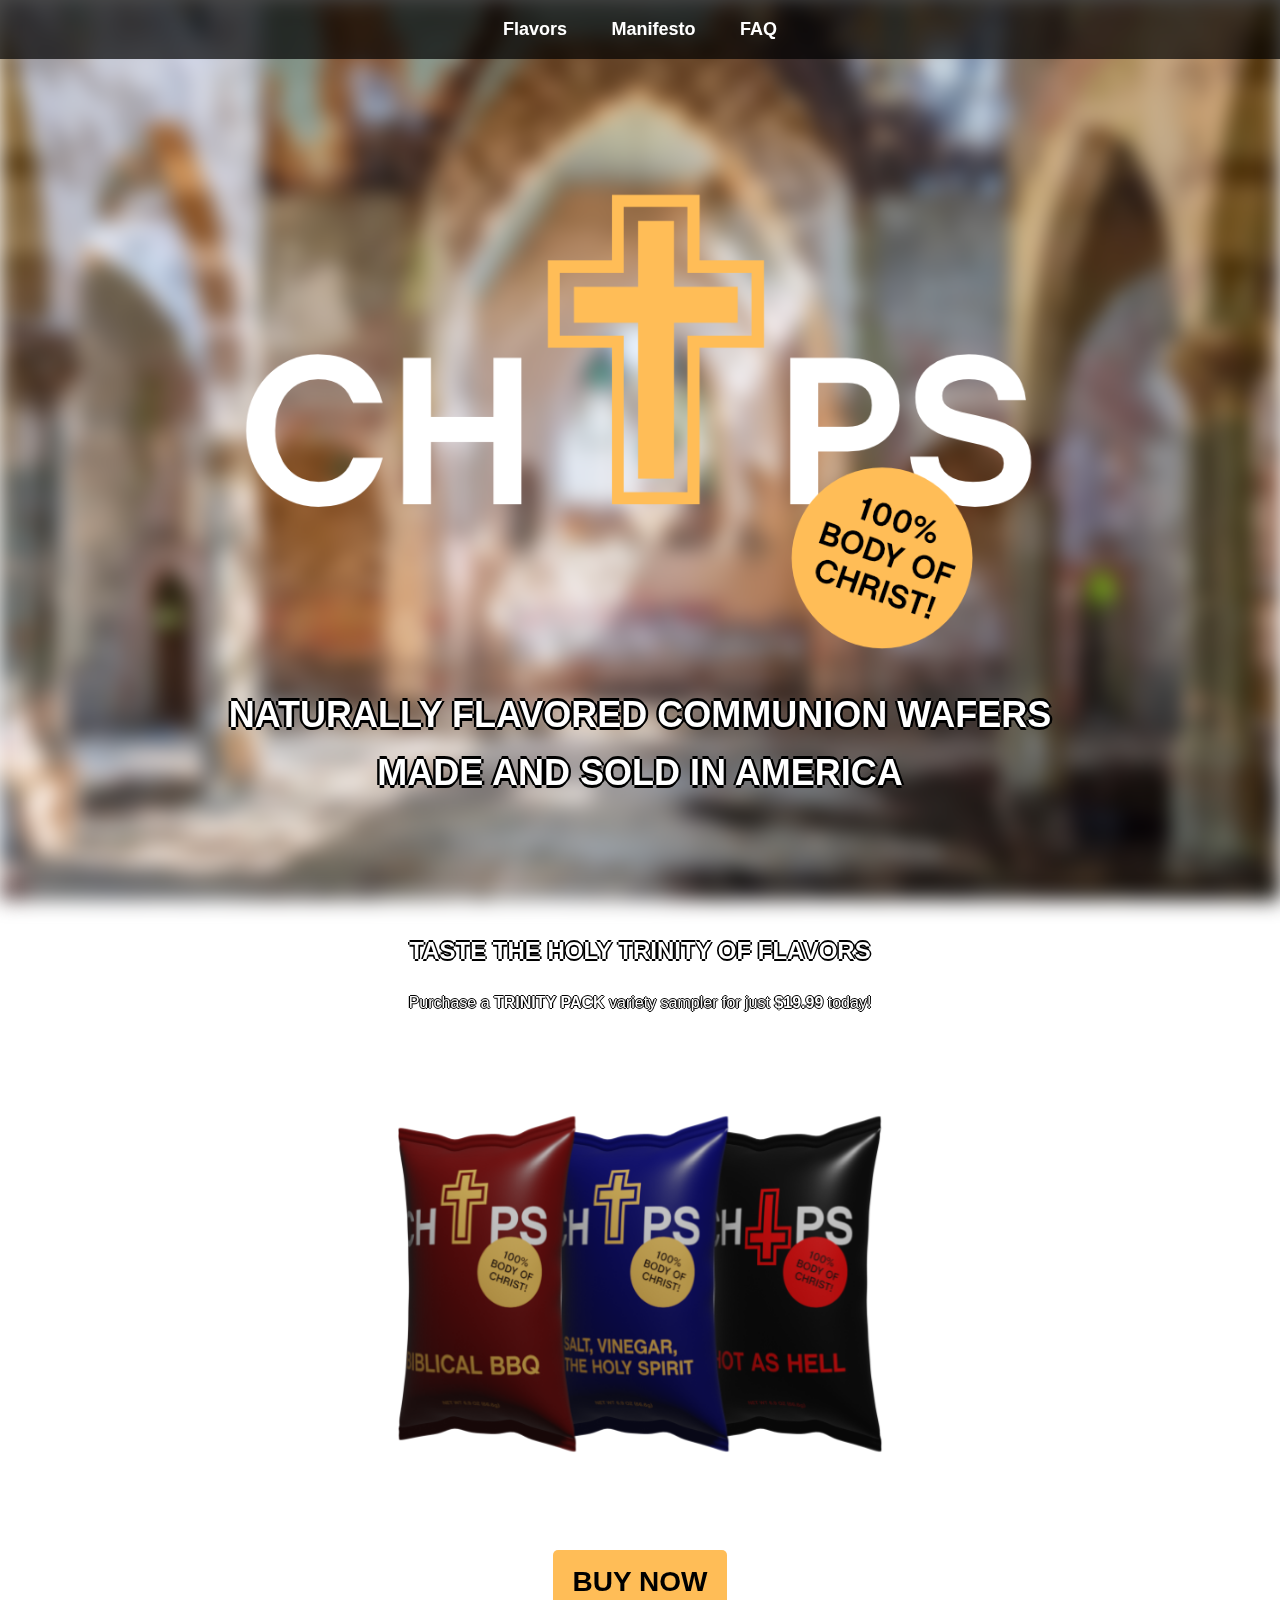
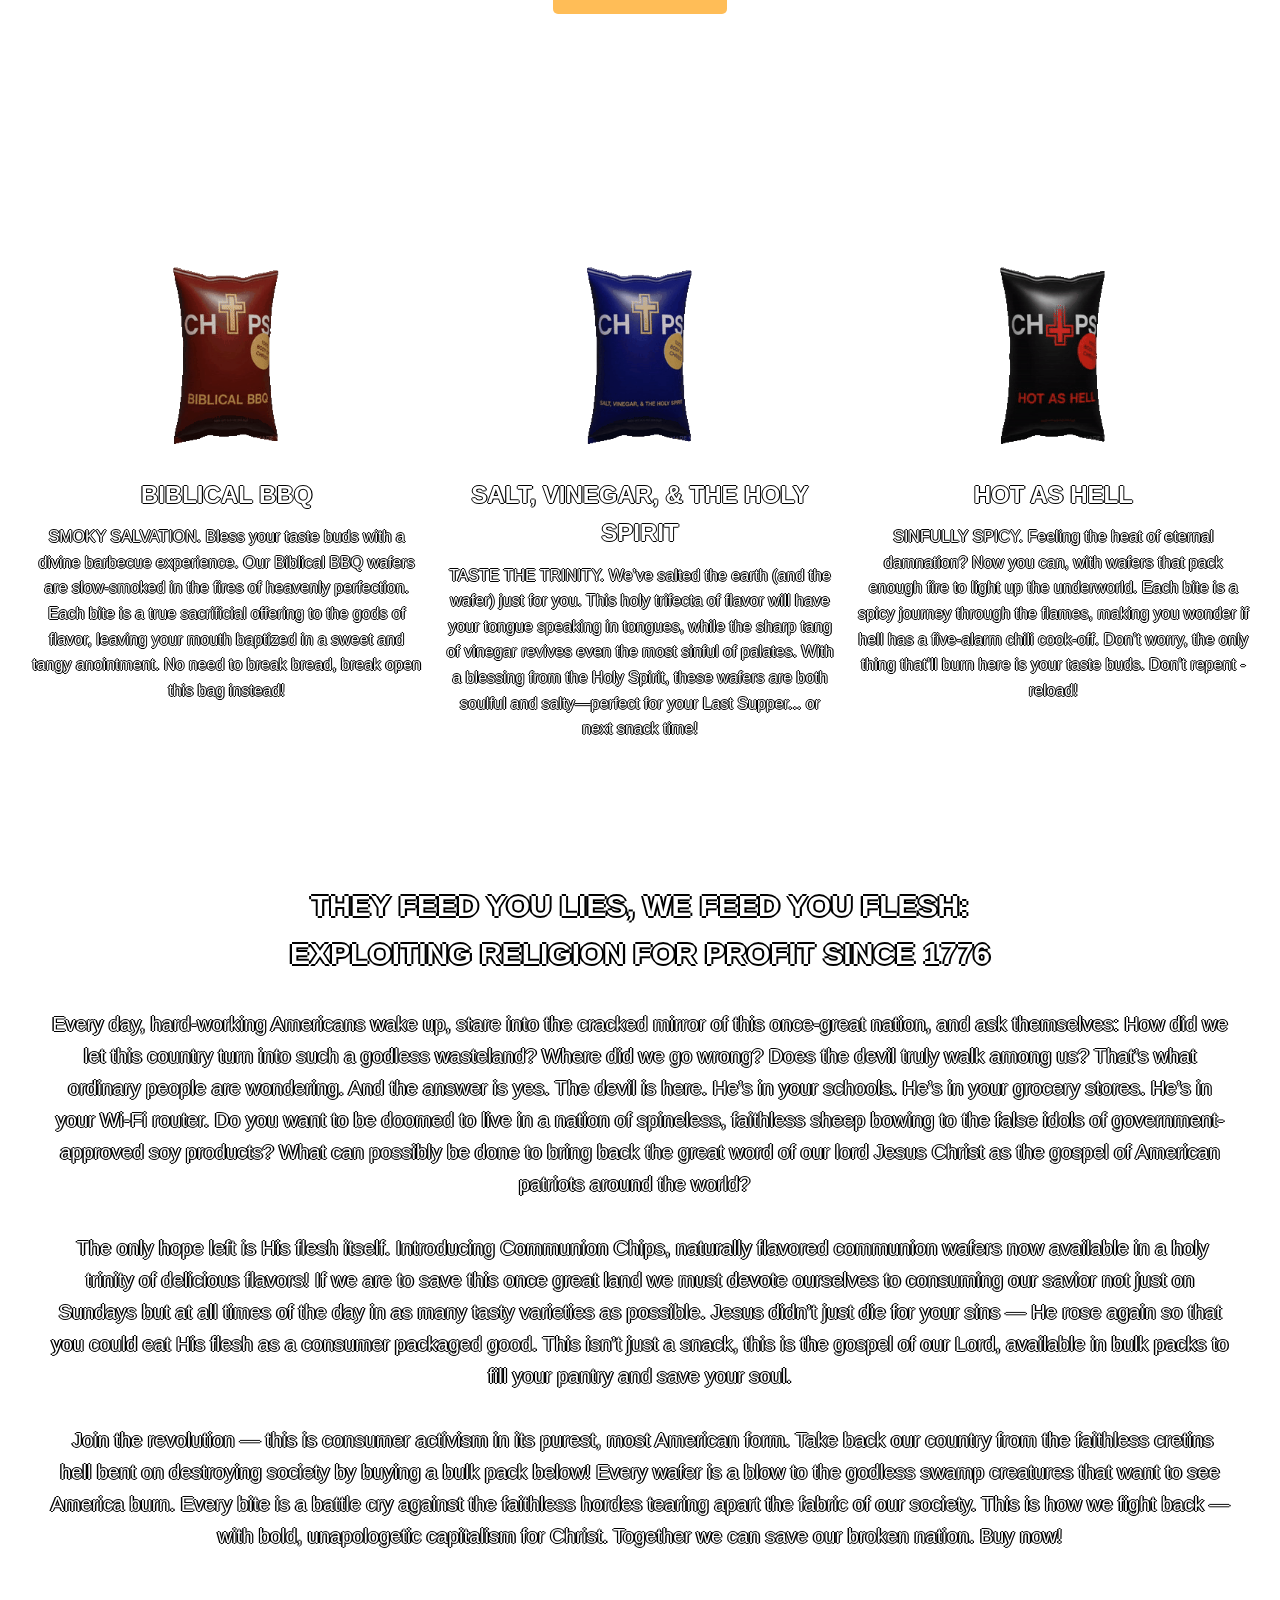
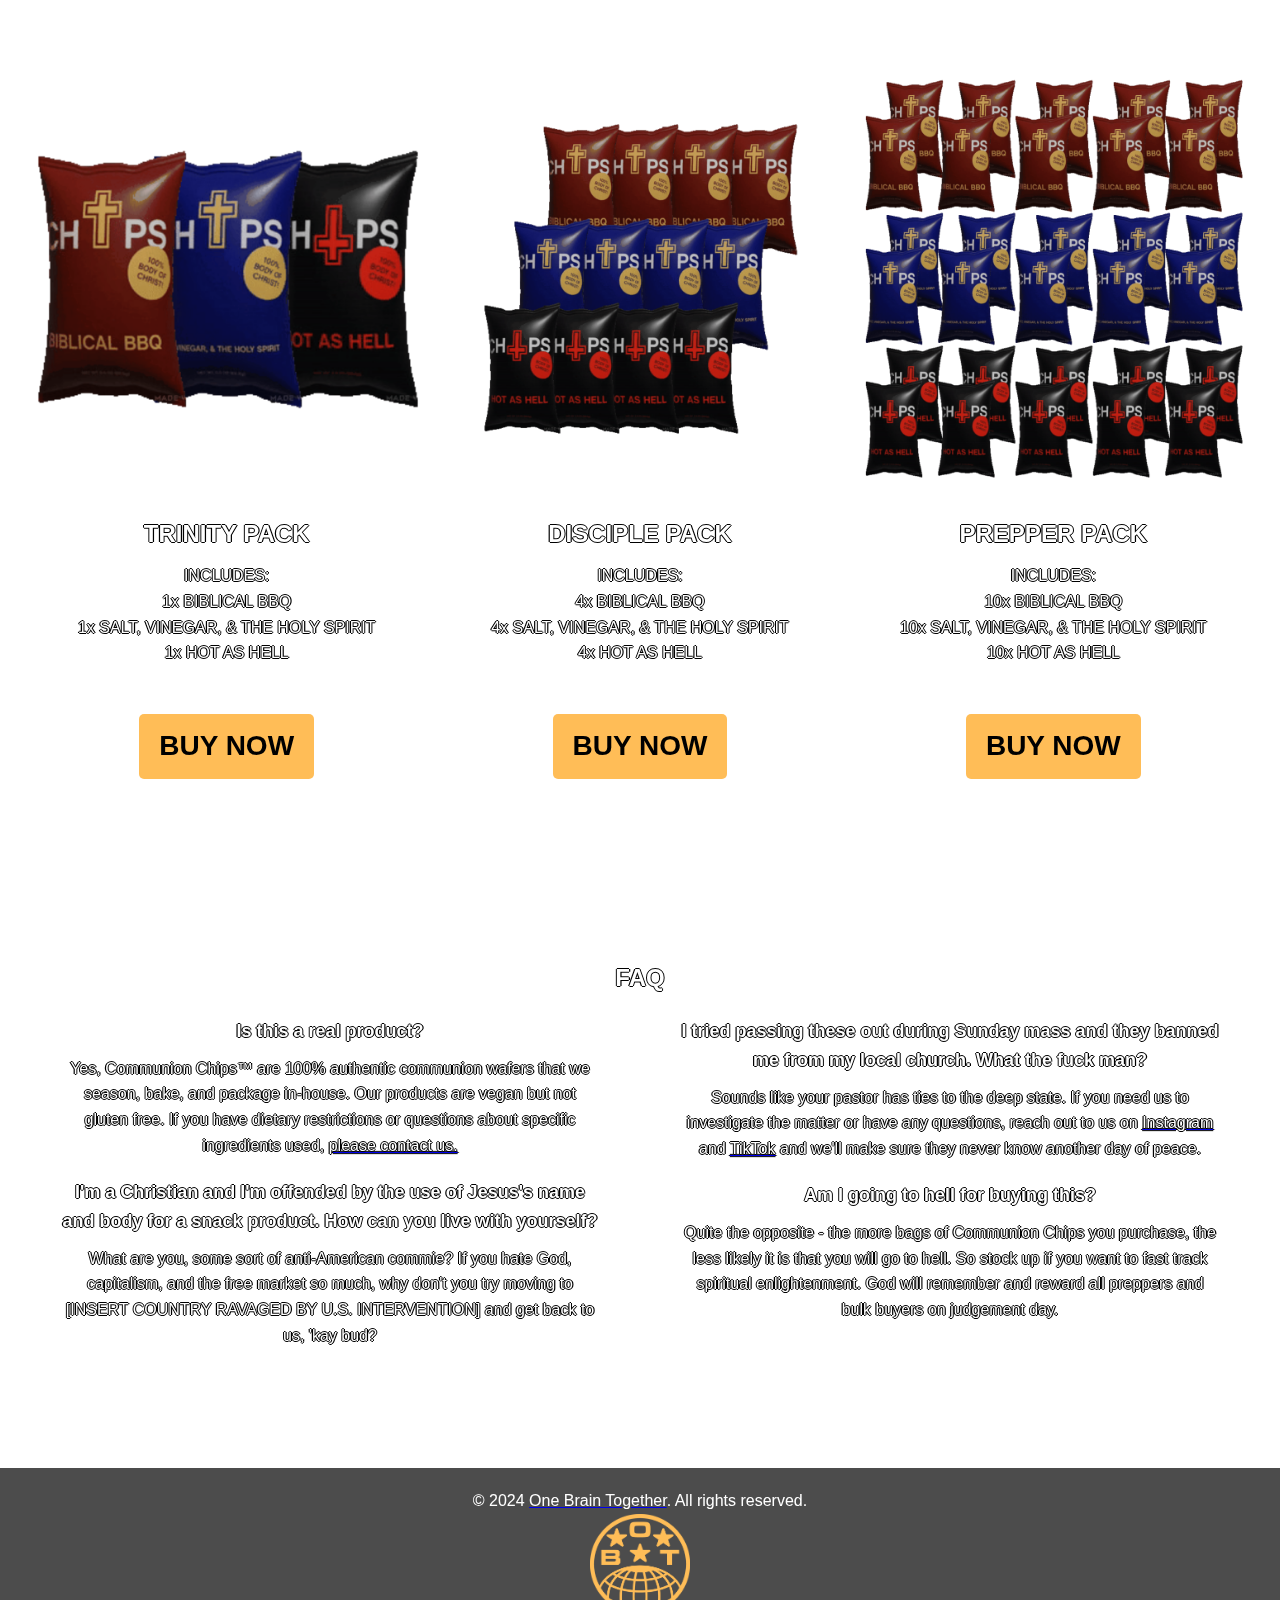
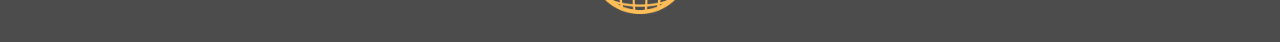
<file: index.html>
<!DOCTYPE html>
<html lang="en">
<head>
    <meta charset="UTF-8">
    <meta name="viewport" content="width=device-width, initial-scale=1.0">
    <meta http-equiv="X-UA-Compatible" content="ie=edge">
    <title>COMMUNION CHIPS</title>
    <link rel="stylesheet" href="chipsite.css">
    <link rel="icon" type="image/x-icon" href="favicon2.png">
</head>
<body>
    <!-- Header Area -->
    <header>
        <nav>
            <ul>
                <li><a href="#flavors">Flavors</a></li>
                <li><a href="#manifesto">Manifesto</a></li>
                <li><a href="#faq">FAQ</a></li>
            </ul>
        </nav>
    </header>

    <!-- Hero Section with Logo and Background Image -->
	<section id="hero">
    		<div class="hero-content">
        		<img src="chip logo long wayy.png" alt="Body of Christ Chips Logo" class="logo">
        		<h1>NATURALLY FLAVORED COMMUNION WAFERS<br>MADE AND SOLD IN AMERICA</h1>
    		</div>
	</section>

    <section id="buy-now">
        <div class="content">
            <h2>TASTE THE HOLY TRINITY OF FLAVORS</h2>
            <p>Purchase a <strong>TRINITY PACK</strong> variety sampler for just <strong>$19.99</strong> today!</p>
            <img src="hires site pic.png" alt="SAMPLE PACK">
            <a href="https://square.link/u/x3JVAKob" class="buy-button"><strong>BUY NOW</strong></a>
        </div>

    </section>


    <!-- Flavors Section -->
    <section id="flavors">       
	<div class="flavor-container">
             <img src="bbq transparent animation.gif" alt="BIBLICAL BBQ">
             <div class="flavor-description">
                <h3>BIBLICAL BBQ</h3>
                <p>SMOKY SALVATION. Bless your taste buds with a divine barbecue experience. Our Biblical BBQ wafers are slow-smoked in the fires of heavenly perfection. Each bite is a true sacrificial offering to the gods of flavor, leaving your mouth baptized in a sweet and tangy anointment. No need to break bread, break open this bag instead!</p>
             </div>
        </div>
    <!-- Repeat this block for other flavors -->
        <div class="flavor-container">
             <img src="svhp transparent animation.gif" alt="Salt, Vinegar, and the Holy Spirit">
             <div class="flavor-description">
                <h3>SALT, VINEGAR, & THE HOLY SPIRIT</h3>
                <p>TASTE THE TRINITY. We’ve salted the earth (and the wafer) just for you. This holy trifecta of flavor will have your tongue speaking in tongues, while the sharp tang of vinegar revives even the most sinful of palates. With a blessing from the Holy Spirit, these wafers are both soulful and salty—perfect for your Last Supper... or next snack time!</p>
             </div>
        </div> 
        <div class="flavor-container">
             <img src="hotash transparent animation.gif" alt="Hot as Hell">
             <div class="flavor-description">
                <h3>HOT AS HELL</h3>
                <p>SINFULLY SPICY. Feeling the heat of eternal damnation? Now you can, with wafers that pack enough fire to light up the underworld. Each bite is a spicy journey through the flames, making you wonder if hell has a five-alarm chili cook-off. Don’t worry, the only thing that’ll burn here is your taste buds. Don't repent - reload!</p>
             </div>
        </div>
    </section>



    <!-- Manifesto Section -->
    <section class="manifesto-section">
        <h2 class="manifesto-title">THEY FEED YOU LIES, WE FEED YOU FLESH:<br>EXPLOITING RELIGION FOR PROFIT SINCE 1776</h2>
        <p class="manifesto-text">Every day, hard-working Americans wake up, stare into the cracked mirror of this once-great nation, and ask themselves: How did we let this country turn into such a godless wasteland? Where did we go wrong? Does the devil truly walk among us? That’s what ordinary people are wondering. And the answer is yes. The devil is here. He’s in your schools. He’s in your grocery stores. He’s in your Wi-Fi router. Do you want to be doomed to live in a nation of spineless, faithless sheep bowing to the false idols of government-approved soy products? What can possibly be done to bring back the great word of our lord Jesus Christ as the gospel of American patriots around the world?  <br><br> The only hope left is His flesh itself. Introducing Communion Chips, naturally flavored communion wafers now available in a holy trinity of delicious flavors! If we are to save this once great land we must devote ourselves to consuming our savior not just on Sundays but at all times of the day in as many tasty varieties as possible. Jesus didn’t just die for your sins — He rose again so that you could eat His flesh as a consumer packaged good. This isn’t just a snack, this is the gospel of our Lord, available in bulk packs to fill your pantry and save your soul.
<br><br> Join the revolution — this is consumer activism in its purest, most American form. Take back our country from the faithless cretins hell bent on destroying society by buying a bulk pack below! Every wafer is a blow to the godless swamp creatures that want to see America burn. Every bite is a battle cry against the faithless hordes tearing apart the fabric of our society. This is how we fight back — with bold, unapologetic capitalism for Christ. Together we can save our broken nation. Buy now!</p>
    </section>


    <section id="pack">
        <div class="pack-container">
             <img src="sample pack.png" alt="TRINITY PACK">
             <div class="pack-description">
                <h3>TRINITY PACK</h3>
                <p>INCLUDES:<br>1x BIBLICAL BBQ<br>1x SALT, VINEGAR, & THE HOLY SPIRIT<br>1x HOT AS HELL</p>
             </div>
             <a href="https://square.link/u/x3JVAKob" class="buy-button"><strong>BUY NOW</strong></a>
        </div>
        <div class="pack-container">
             <img src="disciple pack.png" alt="DISCIPLE PACK">
             <div class="pack-description">
                <h3>DISCIPLE PACK</h3>
                <p>INCLUDES:<br>4x BIBLICAL BBQ<br>4x SALT, VINEGAR, & THE HOLY SPIRIT<br>4x HOT AS HELL</p>
             </div>
             <a href="https://square.link/u/oBAQvfob" class="buy-button"><strong>BUY NOW</strong></a>
        </div>
    <!-- Repeat this block for other flavors -->
        <div class="pack-container">
             <img src="prepper pack.png" alt="Salt, Vinegar, and the Holy Spirit">
             <div class="pack-description">
                <h3>PREPPER PACK</h3>
                <p>INCLUDES:<br>10x BIBLICAL BBQ<br>10x SALT, VINEGAR, & THE HOLY SPIRIT<br>10x HOT AS HELL</p>
             </div>
             <a href="https://square.link/u/v0lOGIQ4" class="buy-button"><strong>BUY NOW</strong></a>
        </div>
    </section>

    <!-- FAQ Section -->
    <section id="faq">
        <h2>FAQ</h2>
        <div class="faq-content">
            <div class="faq-column">
                <h4>Is this a real product?</h4>
                <p>Yes, Communion Chips™ are 100% authentic communion wafers that we season, bake, and package in-house. Our products are vegan but not gluten free. If you have dietary restrictions or questions about specific ingredients used, <a href="mailto:onebraintogether@gmail.com"><font color="white">please contact us.</font></a></p>
                <h4>I'm a Christian and I'm offended by the use of Jesus's name and body for a snack product. How can you live with yourself?</h4>
                <p>What are you, some sort of anti-American commie? If you hate God, capitalism, and the free market so much, why don't you try moving to [INSERT COUNTRY RAVAGED BY U.S. INTERVENTION] and get back to us, 'kay bud?</p>
            </div>
            <div class="faq-column">
                <h4>I tried passing these out during Sunday mass and they banned me from my local church. What the fuck man?</h4>
                <p>Sounds like your pastor has ties to the deep state. If you need us to investigate the matter or have any questions, reach out to us on <a href="https://instagram.com/onebraintogether"><font color="white">Instagram</font></a> and <a href="https://tiktok.com/@onebraintogether"><font color="white">TikTok</font></a> and we'll make sure they never know another day of peace.</p>
                <h4>Am I going to hell for buying this?</h4>
                <p>Quite the opposite - the more bags of Communion Chips you purchase, the less likely it is that you will go to hell. So stock up if you want to fast track spiritual enlightenment. God will remember and reward all preppers and bulk buyers on judgement day.</p>
            </div>
        </div>
    </section>

    <!-- Footer Section -->
    <footer>
        <p>&copy; 2024 <a href="https://onebraintogether.com"><font color="white">One Brain Together</font></a>. All rights reserved.</p>
        <img src="IWW jesuscolor.png" alt="OBT Logo" class="footer-logo">
    </footer>
</body>
</html>
</file>
<file: chipsite.css>
/* Basic Reset */
* {
    margin: 0;
    padding: 0;
    box-sizing: border-box;
}

html, body {
    height: 100%;
    width: 100%;
    font-family: Arial, sans-serif;
    line-height: 1.6;
    color: #ffffff; /* Ensures text is white */
}

/* Full Page Background Setup */
body::before {
    content: "";
    position: fixed;
    top: 0;
    left: 0;
    width: 100%;
    height: 100%;
    background-image: url('Screen Shot 2024-09-13 at 1.06.21 PM.png'); /* Adjust path as necessary */
    background-size: cover;
    background-position: center;
    background-attachment: fixed;
    filter: blur(10px); /* Apply blur only to the background */
    z-index: -1; /* Send it to the back */
}

/* Content Container */
.content {
    position: relative;
    width: 100%; /* Ensures the content is not shifted */
    min-height: 100vh;
    display: flex;
    flex-direction: column;
    align-items: center; /* Centers content horizontally */
    justify-content: flex-start; /* Aligns content to the top */
    z-index: 1; /* Ensures content is above the blurred background */
    padding: 0 20px;
}

/* Header */
header {
    top: 0;
    width: 100%;
    padding: 15px 0;
    background-color: rgba(0, 0, 0, 0.7); /* Semi-transparent background for the header */
    text-align: center;
    z-index: 10; /* Above blurred background */
}

header nav ul {
    list-style: none;
    padding: 0;
}

header nav ul li {
    display: inline-block;
    margin: 0 20px;
}

header nav ul li a {
    color: #fff;
    text-decoration: none;
    font-size: 18px;
    font-weight: bold;
}

#hero {
    padding: 60px 20px; /* Internal spacing */
    margin-bottom: 50px; /* Space below */
    text-align: center;
}

#hero h1 {
    color: #fff;
    font-size: clamp(18px, 5vw, 36px); /* Adjusts size between 18px and 36px */
    margin-top: 20px;
    text-shadow:
        0.07em 0 black,
        0 0.07em black,
        -0.07em 0 black,
        0 -0.07em black;
}

.hero-content {
    position: relative;
    z-index: 1; /* Keep the logo and text above the blurred background */
    text-align: center;
}

.logo {
    max-width: 90%;
    z-index: 1;
}

/* Main Content Sections */
section {
    margin-bottom: 50px; /* Adds spacing between sections */
    width: 100%; /* Ensures the section fills the width */
    display: flex;
    justify-content: center; /* Center the content horizontally */
    text-align: center; /* Center the text inside the section */
    padding: 20px 0;
}

/* Buy Now Button Styling */
#buy-now {
    margin: 0; /* Reset margins */
    padding: 20px 0; /* Internal spacing */
    text-align: center; /* Center content */
}

#buy-now img {
    display: block; /* Prevent inline spacing */
    margin: 0 auto; /* Center align image */
    width: 40%; /* Fit image within container */
    max-width: 100%; /* Prevent overflow */
    margin-bottom: 0; /* No extra spacing below */
}

#buy-now > :last-child {
    margin-bottom: 0; /* Remove unwanted space below the last element */
}

#buy-now h2 {
    margin: 0 0 20px 0; /* Ensure uniform spacing between text elements */
    text-shadow:
        0.07em 0 black,
        0 0.07em black,
        -0.07em 0 black,
        0 -0.07em black;
}

#buy-now p {
    margin: 0 0 20px 0; /* Ensure uniform spacing between text elements */
    text-shadow:
        0.07em 0 black,
        0 0.07em black,
        -0.07em 0 black,
        0 -0.07em black;
}

.buy-button {
    display: inline-block;
    background-color: #FFBD57;
    color: #000;
    padding: 10px 20px;
    text-decoration: none;
    font-size: 28px;
    border-radius: 5px;
    margin-top: 2vh; /* Responsive margin */
}


#flavors {
    text-align: center;
    padding: 0 20px;
}


.flavors-title-wrapper {
    text-align: center; /* Ensures content inside is centered */
    width: 100%; /* Ensures it spans the full width */
    margin-bottom: 20px; /* Adds spacing after the title */
}


.flavor-container {
    margin: 0 auto 50px;
}

.flavor-container img {
    max-width: 50%; /* Adjust image size */
    height: auto;
}


.flavor-description {
    max-width: 600px;
    margin: 10px;
    border-radius: 10px; /* Optional: Rounds the corners */
    text-shadow:
        0.07em 0 black,
        0 0.07em black,
        -0.07em 0 black,
        0 -0.07em black;
}

.flavor-description h3 {
    font-size: 24px; /* Adjust size as needed */
    margin-bottom: 10px;
}

.flavor-description p {
    font-size: 16px; /* Adjust size as needed */
    margin-bottom: 20px;
}

/* Manifesto Section Title Alignment */
#manifesto {
    text-align: center;
    //padding: 50px 20px;
}

.manifesto-section {
    text-align: center; /* Ensures that everything in the manifesto section is centered */
    padding: 20px 50px; /* Adds padding around the content for spacing */
    display: block; /* Overrides any flexbox settings that might be affecting layout */
}

.manifesto-title {
    font-size: 30px; /* Example size, adjust as needed */
    margin-bottom: 30px; /* Gives some space between the title and the text */
    color: white;
    text-shadow:
        0.07em 0 black,
        0 0.07em black,
        -0.07em 0 black,
        0 -0.07em black;
}

.manifesto-text {
    font-size: 18px; /* Readable text size for the paragraph */
    color: white;
    font-size: 20px;
    text-shadow:
        0.07em 0 black,
        0 0.07em black,
        -0.07em 0 black,
        0 -0.07em black;
}

/* Pack Section */
#pack {
    text-align: center;
    padding: 50px 20px;
    margin-top: 1.5vh; /* Responsive margin */
}

.pack-container {
    text-align: center; /* Centers everything inside the container */
    margin-bottom: 30px;
}

.pack-container img {
    max-width: 100%; /* Adjust this as necessary to fit the design */
    display: block; /* Ensures the image is a block element, which is necessary for centering */
    margin: 0 auto; /* Centers the image horizontally */
}


.pack-description {
    padding: 20px;
    border-radius: 10px; /* Optional: Rounds the corners */
    text-shadow:
        0.07em 0 black,
        0 0.07em black,
        -0.07em 0 black,
        0 -0.07em black;
}

.pack-description h3 {
    font-size: 24px; /* Adjust size as needed */
    margin-top: 10px;
}

.pack-description p {
    font-size: 16px; /* Adjust size as needed */
    margin: 10px 0;
}



/* FAQ Section */
#faq {
    padding: 50px 20px;
    background: transparent; /* Ensures there's no background color */
    text-align: center; /* Centers all content within the FAQ section */
    display: block;
    text-shadow:
        0.07em 0 black,
        0 0.07em black,
        -0.07em 0 black,
        0 -0.07em black;
}

#faq h2 {
    margin-bottom: 20px; /* Space between the title and the content below */
}

#faq .faq-content {
    display: flex;
    justify-content: space-around;
    flex-wrap: wrap; /* Ensures content wraps on smaller screens */
}

#faq .faq-column {
    width: 45%; /* Adjusts the width of each FAQ column */
    padding: 0 10px; /* Adds padding for spacing */
}

#faq .faq-column h4 {
    font-size: 18px;
    margin-bottom: 10px;
}

#faq .faq-column p {
    margin-bottom: 20px;
}


/* Footer */
footer {
    text-align: center;
    padding: 20px 0;
    background-color: rgba(0, 0, 0, 0.7); /* Semi-transparent background */
    width: 100%; /* Ensures the footer fills the width */
}

.footer-logo {
    max-width: 100px;
}

/* Other CSS code above */

/* Add media queries at the end */
@media (max-width: 1200px) {
    /* Adjust styles for screens smaller than 1200px */
    header nav ul li a {
        font-size: 16px; /* Reduce font size */
    }

    #buy-now img {
        width: 80%; /* Make the image scale proportionally */
    }

    .flavor-container img {
        max-width: 90%;
    }
}

@media (max-width: 768px) {
    /* Adjust styles for tablets and smaller devices */
    header nav ul {
        display: flex;
        flex-direction: column;
        align-items: center;
    }

    #hero h1 {
        font-size: 24px; /* Adjust the text size */
    }

    .flavor-description h3 {
        font-size: 20px; /* Scale headings */
    }

    .flavor-description p {
        font-size: 14px; /* Scale text */
    }
}

@media (max-width: 480px) {
    /* Adjust styles for mobile phones */
    header nav ul li {
        margin: 10px 0; /* Add spacing for links */
    }

    #hero h1 {
        font-size: 18px; /* Scale down text further */
        margin-top: 10px;
    }

    .buy-button {
        font-size: 16px; /* Adjust button text size */
    }

    .manifesto-text {
        font-size: 16px; /* Reduce text size for manifesto */
    }
}
</file>
